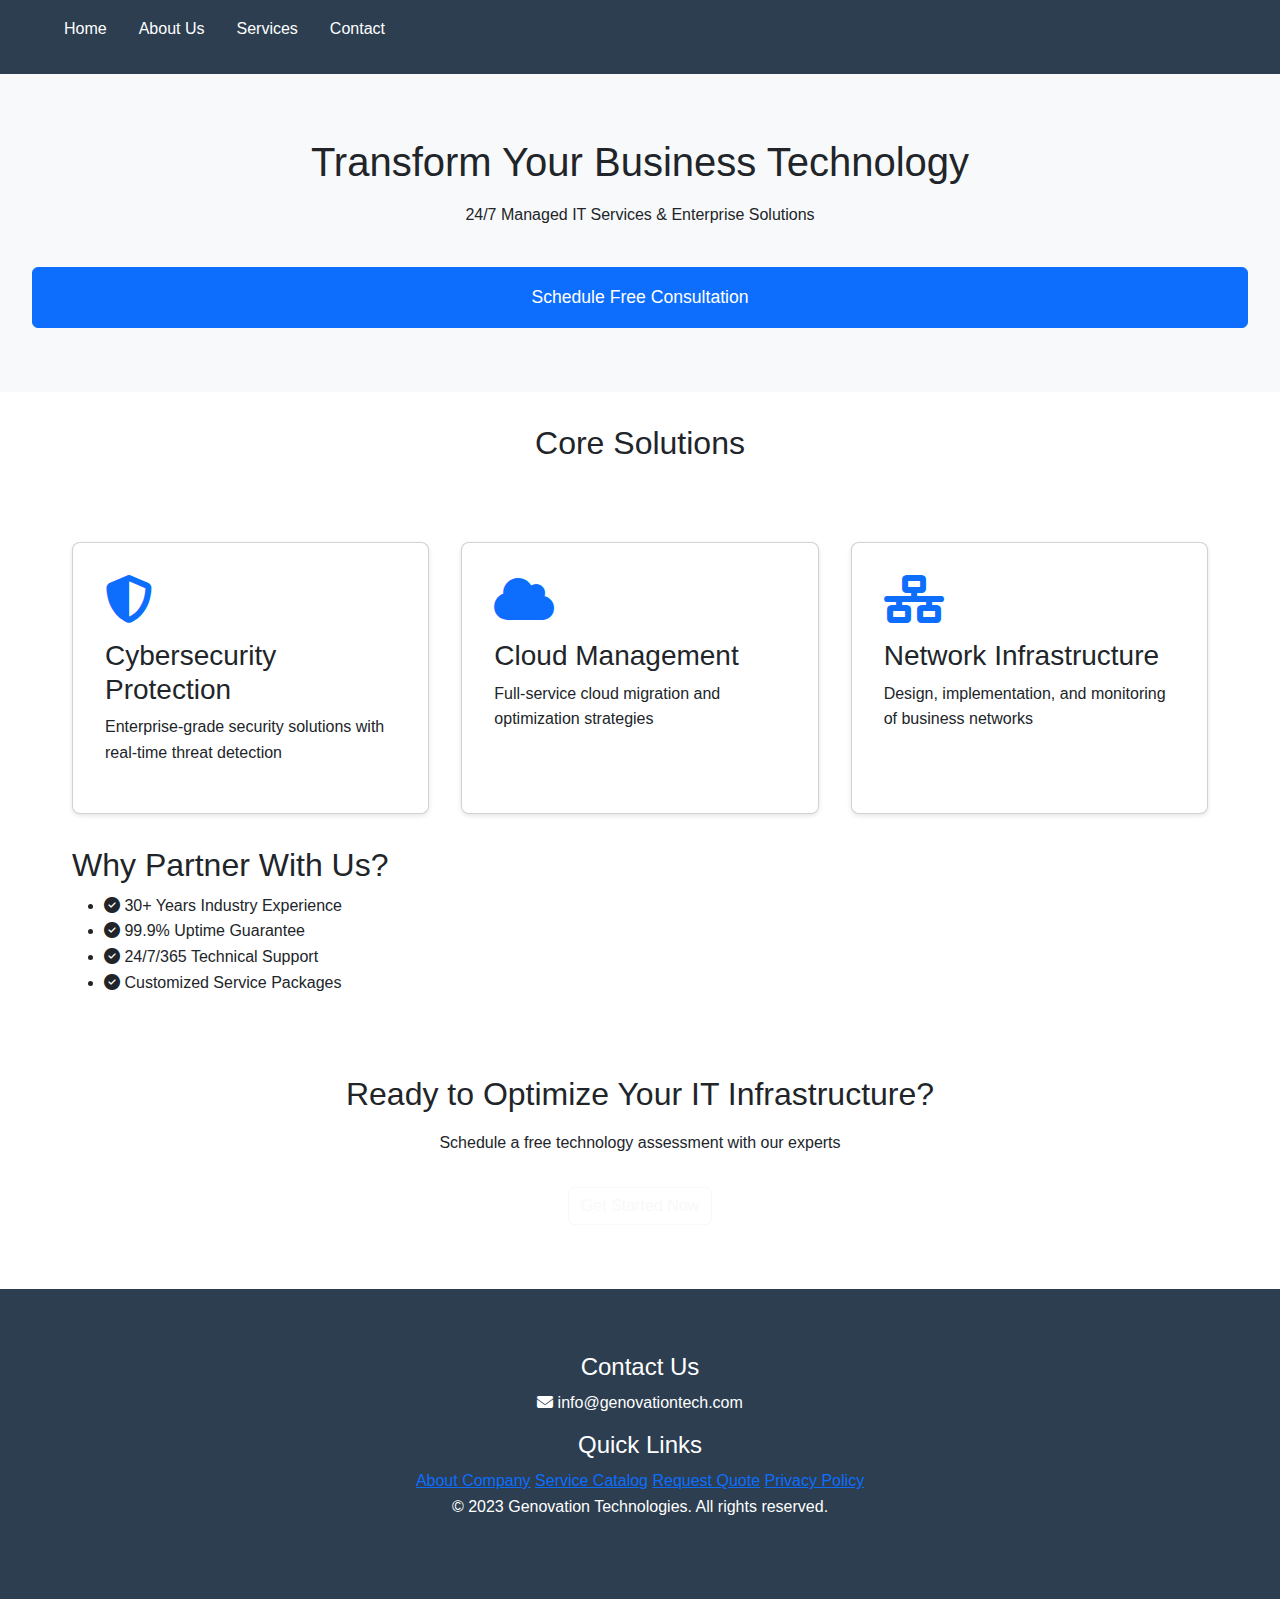
<file: index.html>
<!DOCTYPE html>
<html lang="en">
<head>
    <meta charset="UTF-8">
    <meta name="viewport" content="width=device-width, initial-scale=1.0">
    <title>Genovation Technologies</title>
    <link rel="stylesheet" href="https://cdn.jsdelivr.net/npm/bootstrap@5.3.0/dist/css/bootstrap.min.css">
    <link rel="stylesheet" href="style.css">
    <link rel="stylesheet" href="https://cdnjs.cloudflare.com/ajax/libs/font-awesome/6.4.0/css/all.min.css">
</head>
<body>
    <nav class="navbar">
        <ul>
            <li><a href="index.html">Home</a></li>
            <li><a href="about.html">About Us</a></li>
            <li><a href="services.html">Services</a></li>
            <li><a href="contact.html">Contact</a></li>
        </ul>
    </nav>

    <section class="hero">
        <div class="hero-content">
            <h1>Transform Your Business Technology</h1>
            <p class="mt-3">24/7 Managed IT Services & Enterprise Solutions</p>
            <a href="contact.html" class="btn btn-primary mt-4">Schedule Free Consultation</a>
        </div>
    </section>

    <div class="container">
        <section class="featured-services">
            <h2 class="text-center mb-5">Core Solutions</h2>
            <div class="services-grid">
                <div class="card">
                    <i class="fas fa-shield-alt fa-3x text-primary"></i>
                    <h3 class="mt-3">Cybersecurity Protection</h3>
                    <p>Enterprise-grade security solutions with real-time threat detection</p>
                </div>
                <div class="card">
                    <i class="fas fa-cloud fa-3x text-primary"></i>
                    <h3 class="mt-3">Cloud Management</h3>
                    <p>Full-service cloud migration and optimization strategies</p>
                </div>
                <div class="card">
                    <i class="fas fa-network-wired fa-3x text-primary"></i>
                    <h3 class="mt-3">Network Infrastructure</h3>
                    <p>Design, implementation, and monitoring of business networks</p>
                </div>
            </div>
        </section>

        <section class="why-choose mt-6">
            <div class="row align-items-center">
                <div class="col-md-6">
                    <h2>Why Partner With Us?</h2>
                    <ul class="benefits-list">
                        <li><i class="fas fa-check-circle"></i> 30+ Years Industry Experience</li>
                        <li><i class="fas fa-check-circle"></i> 99.9% Uptime Guarantee</li>
                        <li><i class="fas fa-check-circle"></i> 24/7/365 Technical Support</li>
                        <li><i class="fas fa-check-circle"></i> Customized Service Packages</li>
                    </ul>
                </div>

            </div>
        </section>

        
    </div>

    <section class="cta-banner mt-6">
        <div class="container text-center">
            <h2>Ready to Optimize Your IT Infrastructure?</h2>
            <p class="mt-3">Schedule a free technology assessment with our experts</p>
            <a href="contact.html" class="btn btn-outline-light mt-3">Get Started Now</a>
        </div>
    </section>

    <footer>
        <div class="container">
            <div class="footer-content">
                <div class="footer-info">
                    <h4>Contact Us</h4>
                    <p><i class="fas fa-envelope"></i> info@genovationtech.com</p>
                </div>
                <div class="footer-links">
                    <h4>Quick Links</h4>
                    <a href="about.html">About Company</a>
                    <a href="services.html">Service Catalog</a>
                    <a href="contact.html">Request Quote</a>
                    <a href="privacy.html">Privacy Policy</a>
                </div>
            </div>
            <p class="copyright">&copy; 2023 Genovation Technologies. All rights reserved.</p>
        </div>
    </footer>
</body>
</html>
</file>
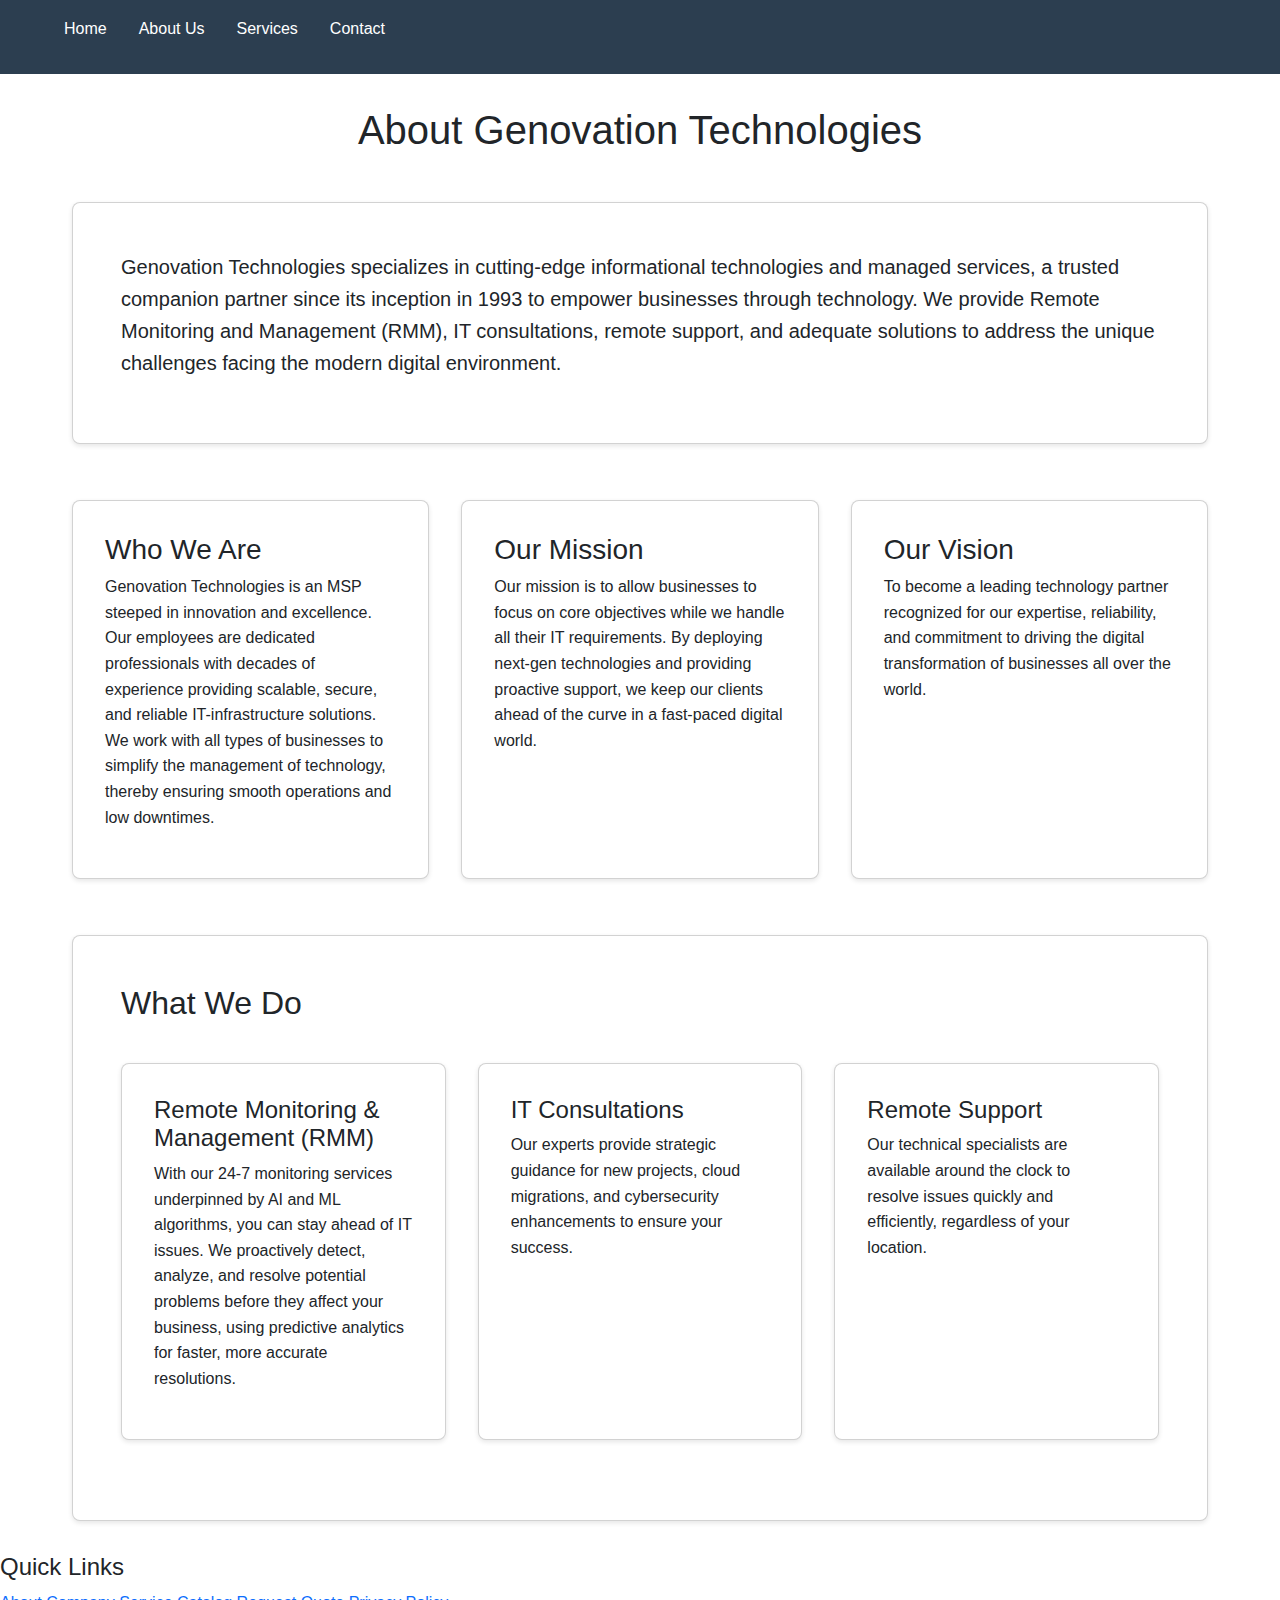
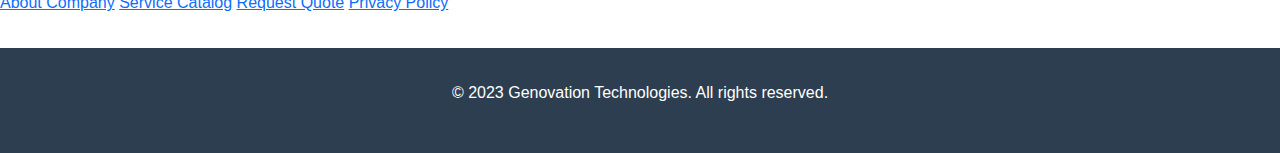
<file: about.html>
<!DOCTYPE html>
<html lang="en">
<head>
    <meta charset="UTF-8">
    <meta name="viewport" content="width=device-width, initial-scale=1.0">
    <title>About Us - Genovation Technologies</title>
    <link rel="stylesheet" href="https://cdn.jsdelivr.net/npm/bootstrap@5.3.0/dist/css/bootstrap.min.css">
    <link rel="stylesheet" href="style.css">
</head>
<body>
    <nav class="navbar">
        <ul>
            <li><a href="index.html">Home</a></li>
            <li><a href="about.html">About Us</a></li>
            <li><a href="services.html">Services</a></li>
            <li><a href="contact.html">Contact</a></li>
        </ul>
    </nav>

    <div class="container">
        <h1 class="text-center mb-5">About Genovation Technologies</h1>
        
        <div class="card mb-4">
            <div class="card-body">
                <p class="lead">Genovation Technologies specializes in cutting-edge informational technologies and managed services, a trusted companion partner since its inception in 1993 to empower businesses through technology. We provide Remote Monitoring and Management (RMM), IT consultations, remote support, and adequate solutions to address the unique challenges facing the modern digital environment.</p>
            </div>
        </div>

        <div class="services-grid">
            <div class="card">
                <h3>Who We Are</h3>
                <p>Genovation Technologies is an MSP steeped in innovation and excellence. Our employees are dedicated professionals with decades of experience providing scalable, secure, and reliable IT-infrastructure solutions. We work with all types of businesses to simplify the management of technology, thereby ensuring smooth operations and low downtimes.</p>
            </div>

            <div class="card">
                <h3>Our Mission</h3>
                <p>Our mission is to allow businesses to focus on core objectives while we handle all their IT requirements. By deploying next-gen technologies and providing proactive support, we keep our clients ahead of the curve in a fast-paced digital world.</p>
            </div>

            <div class="card">
                <h3>Our Vision</h3>
                <p>To become a leading technology partner recognized for our expertise, reliability, and commitment to driving the digital transformation of businesses all over the world.</p>
            </div>
        </div>

        <div class="card mt-4">
            <div class="card-body">
                <h2>What We Do</h2>
                <div class="services-grid">
                    <div class="card">
                        <h4>Remote Monitoring & Management (RMM)</h4>
                        <p>With our 24-7 monitoring services underpinned by AI and ML algorithms, you can stay ahead of IT issues. We proactively detect, analyze, and resolve potential problems before they affect your business, using predictive analytics for faster, more accurate resolutions.</p>
                    </div>
                    <div class="card">
                        <h4>IT Consultations</h4>
                        <p>Our experts provide strategic guidance for new projects, cloud migrations, and cybersecurity enhancements to ensure your success.</p>
                    </div>
                    <div class="card">
                        <h4>Remote Support</h4>
                        <p>Our technical specialists are available around the clock to resolve issues quickly and efficiently, regardless of your location.</p>
                    </div>
                </div>
            </div>
        </div>
    </div>
    <div class="footer-links">
        <h4>Quick Links</h4>
        <a href="about.html">About Company</a>
        <a href="services.html">Service Catalog</a>
        <a href="contact.html">Request Quote</a>
        <a href="privacy.html">Privacy Policy</a>
    </div>
    <footer>
        <p>&copy; 2023 Genovation Technologies. All rights reserved.</p>

    </footer>
</body>
</html>
</file>
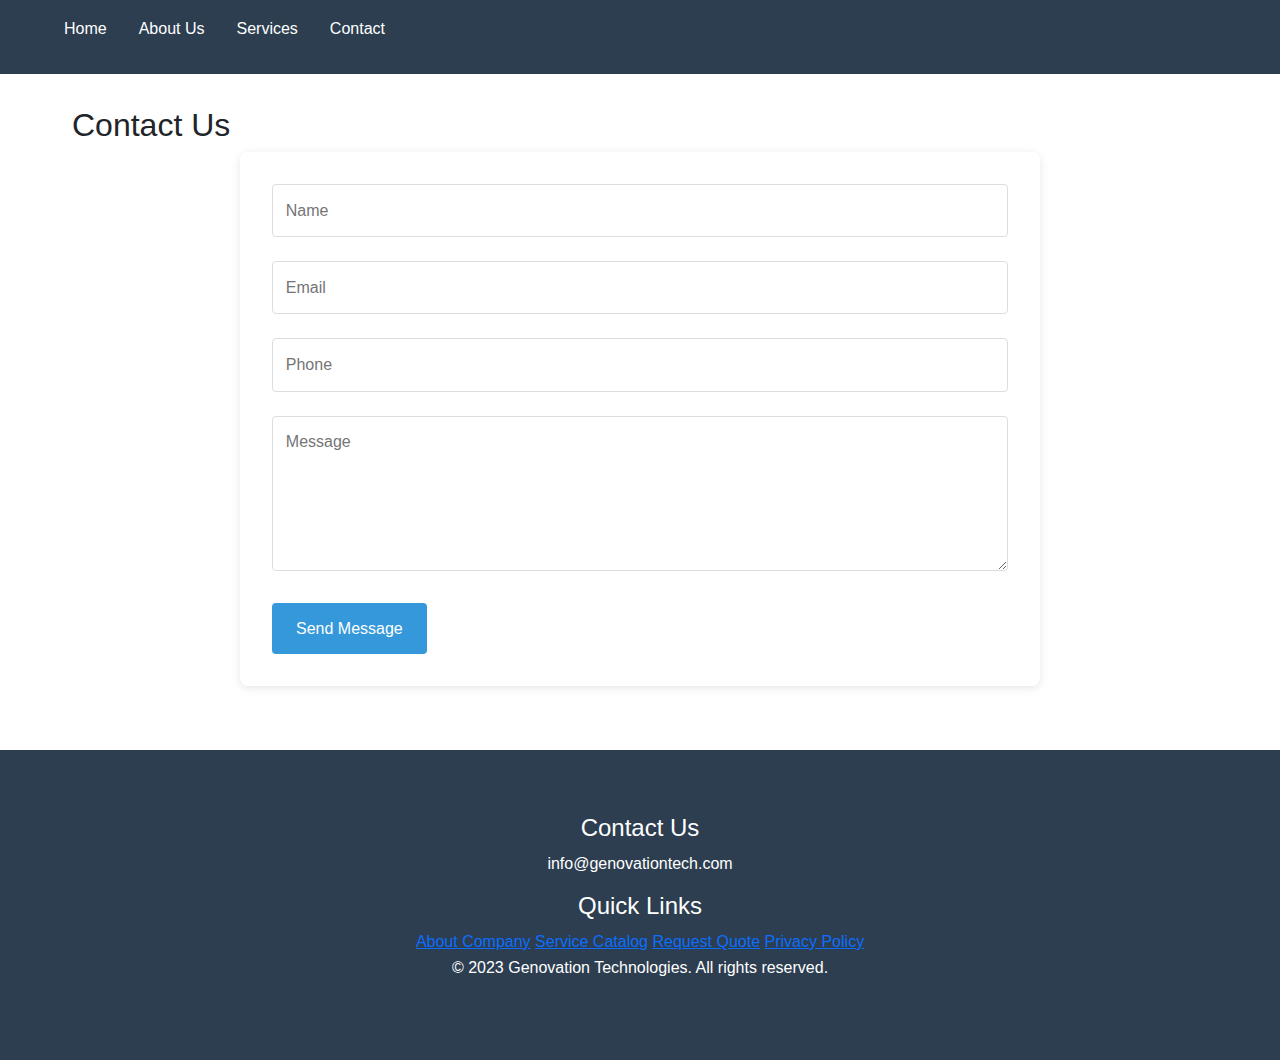
<file: contact.html>
<!DOCTYPE html>
<html lang="en">
<head>
    <meta charset="UTF-8">
    <meta name="viewport" content="width=device-width, initial-scale=1.0">
    <title>About Us - Genovation Technologies</title>
    <link rel="stylesheet" href="https://cdn.jsdelivr.net/npm/bootstrap@5.3.0/dist/css/bootstrap.min.css">
    <link rel="stylesheet" href="style.css">
</head>
<body>
    <nav class="navbar">
        <ul>
            <li><a href="index.html">Home</a></li>
            <li><a href="about.html">About Us</a></li>
            <li><a href="services.html">Services</a></li>
            <li><a href="contact.html">Contact</a></li>
        </ul>
    </nav>
<!-- Same header/nav/footer as index.html -->
<div class="container">
    <h2>Contact Us</h2>
    <form class="contact-form" action="https://formspree.io/f/mgvokgnd" method="POST">
        <div class="form-group">
            <input type="text" name="name" placeholder="Name" required>
        </div>
        <div class="form-group">
            <input type="email" name="email" placeholder="Email" required>
        </div>
        <div class="form-group">
            <input type="tel" name="phone" placeholder="Phone">
        </div>
        <div class="form-group">
            <textarea name="message" placeholder="Message" rows="5" required></textarea>
        </div>
        <button type="submit">Send Message</button>
    </form>
</div>
<footer>
    <div class="container">
        <div class="footer-content">
            <div class="footer-info">
                <h4>Contact Us</h4>
                <p><i class="fas fa-envelope"></i> info@genovationtech.com</p>
            </div>
            <div class="footer-links">
                <h4>Quick Links</h4>
                <a href="about.html">About Company</a>
                <a href="services.html">Service Catalog</a>
                <a href="contact.html">Request Quote</a>
                <a href="privacy.html">Privacy Policy</a>
            </div>
        </div>
        <p class="copyright">&copy; 2023 Genovation Technologies. All rights reserved.</p>
    </div>
</footer>
</body>
</html>
</file>
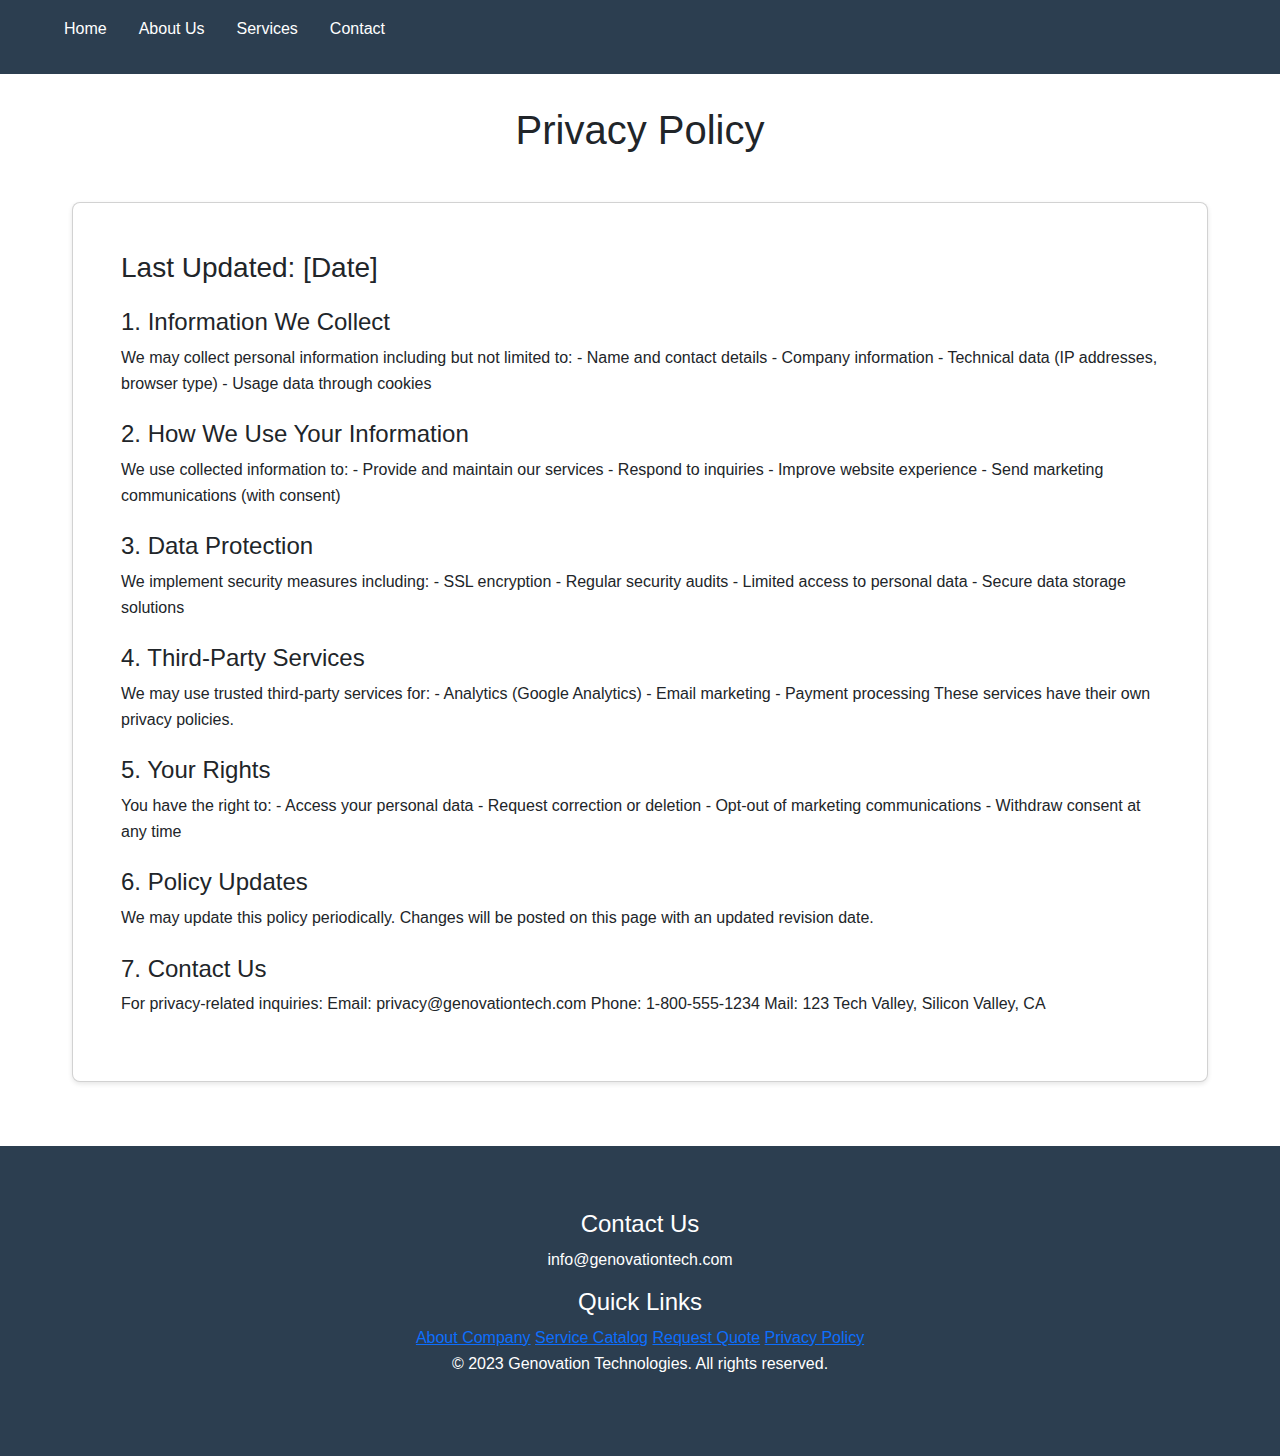
<file: privacy.html>
<!DOCTYPE html>
<html lang="en">
<head>
    <meta charset="UTF-8">
    <meta name="viewport" content="width=device-width, initial-scale=1.0">
    <title>Privacy Policy - Genovation Technologies</title>
    <link rel="stylesheet" href="https://cdn.jsdelivr.net/npm/bootstrap@5.3.0/dist/css/bootstrap.min.css">
    <link rel="stylesheet" href="style.css">
</head>
<body>
    <nav class="navbar">
        <ul>
            <li><a href="index.html">Home</a></li>
            <li><a href="about.html">About Us</a></li>
            <li><a href="services.html">Services</a></li>
            <li><a href="contact.html">Contact</a></li>
        </ul>
    </nav>

    <div class="container">
        <h1 class="text-center mb-5">Privacy Policy</h1>
        
        <div class="card">
            <div class="card-body">
                <h3>Last Updated: [Date]</h3>
                
                <h4 class="mt-4">1. Information We Collect</h4>
                <p>We may collect personal information including but not limited to:
                    - Name and contact details
                    - Company information
                    - Technical data (IP addresses, browser type)
                    - Usage data through cookies</p>

                <h4 class="mt-4">2. How We Use Your Information</h4>
                <p>We use collected information to:
                    - Provide and maintain our services
                    - Respond to inquiries
                    - Improve website experience
                    - Send marketing communications (with consent)</p>

                <h4 class="mt-4">3. Data Protection</h4>
                <p>We implement security measures including:
                    - SSL encryption
                    - Regular security audits
                    - Limited access to personal data
                    - Secure data storage solutions</p>

                <h4 class="mt-4">4. Third-Party Services</h4>
                <p>We may use trusted third-party services for:
                    - Analytics (Google Analytics)
                    - Email marketing
                    - Payment processing
                    These services have their own privacy policies.</p>

                <h4 class="mt-4">5. Your Rights</h4>
                <p>You have the right to:
                    - Access your personal data
                    - Request correction or deletion
                    - Opt-out of marketing communications
                    - Withdraw consent at any time</p>

                <h4 class="mt-4">6. Policy Updates</h4>
                <p>We may update this policy periodically. Changes will be posted on this page with an updated revision date.</p>

                <h4 class="mt-4">7. Contact Us</h4>
                <p>For privacy-related inquiries:
                    Email: privacy@genovationtech.com
                    Phone: 1-800-555-1234
                    Mail: 123 Tech Valley, Silicon Valley, CA</p>
            </div>
        </div>
    </div>

    <footer>
        <div class="container">
            <div class="footer-content">
                <div class="footer-info">
                    <h4>Contact Us</h4>
                    
                    <p><i class="fas fa-envelope"></i> info@genovationtech.com</p>
                </div>
                <div class="footer-links">
                    <h4>Quick Links</h4>
                    <a href="about.html">About Company</a>
                    <a href="services.html">Service Catalog</a>
                    <a href="contact.html">Request Quote</a>
                    <a href="privacy.html">Privacy Policy</a>
                </div>
            </div>
            <p class="copyright">&copy; 2023 Genovation Technologies. All rights reserved.</p>
        </div>
    </footer>
</body>
</html>
</file>
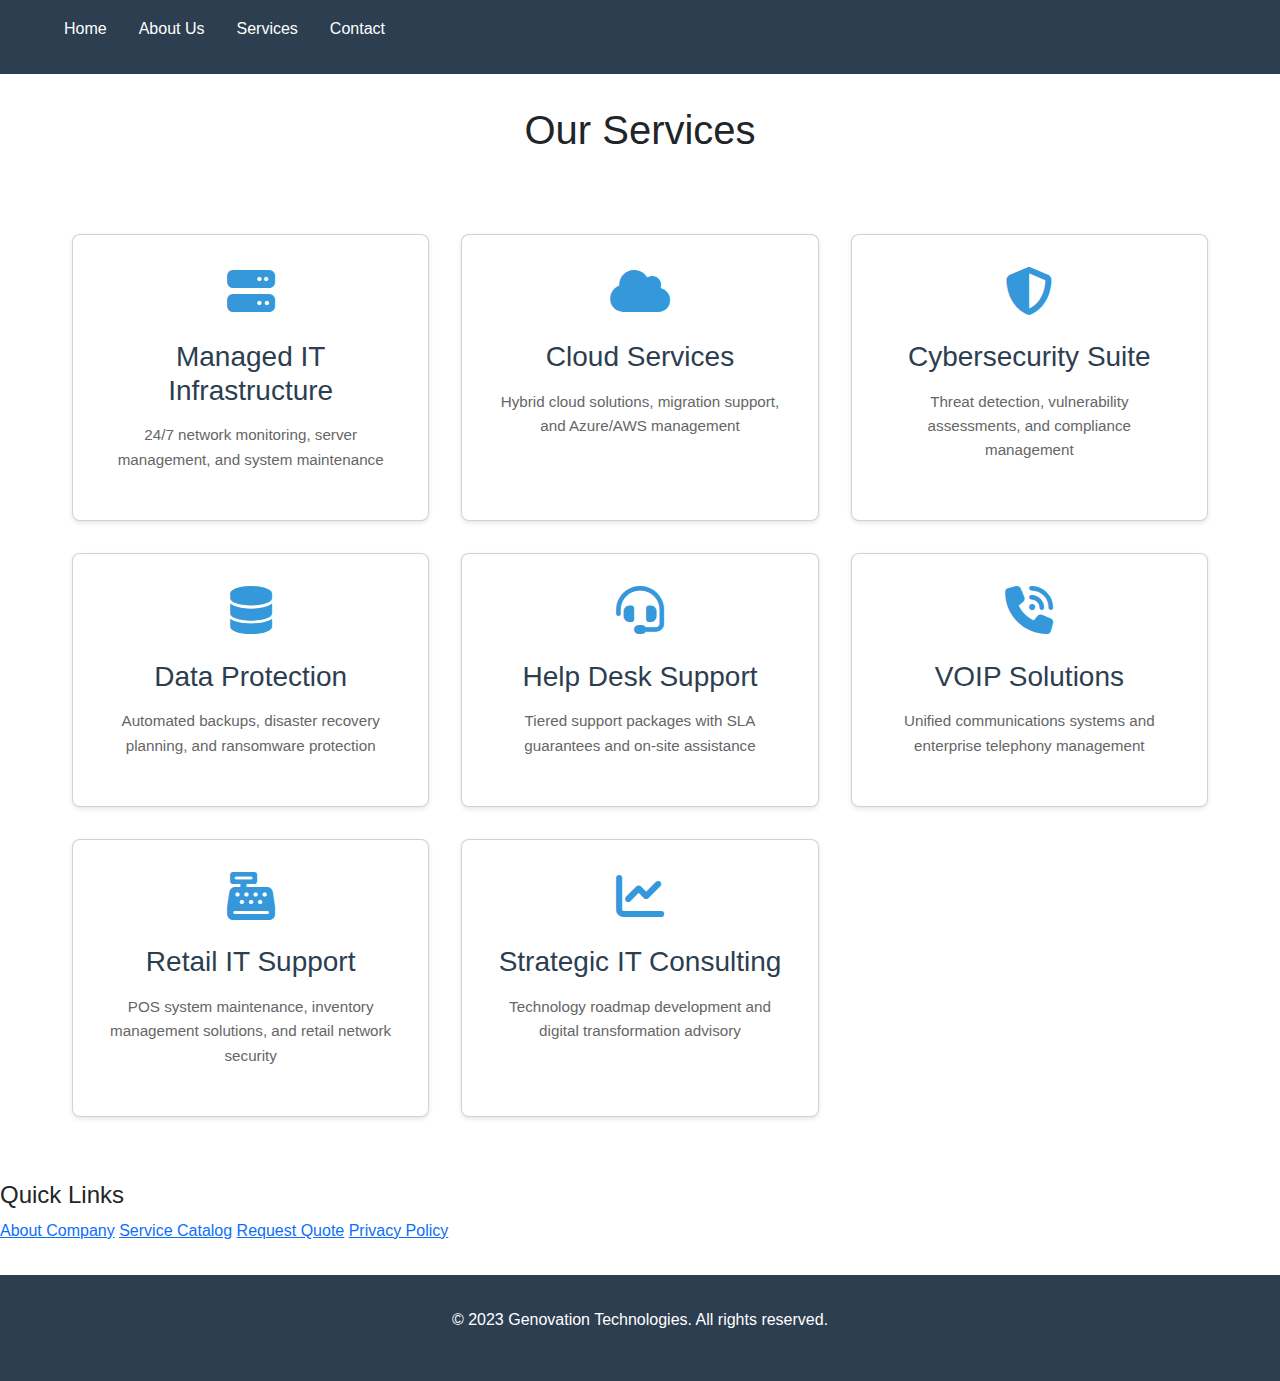
<file: services.html>
<!DOCTYPE html>
<html lang="en">
<head>
    <meta charset="UTF-8">
    <meta name="viewport" content="width=device-width, initial-scale=1.0">
    <title>Services - Genovation Technologies</title>
    <link rel="stylesheet" href="https://cdn.jsdelivr.net/npm/bootstrap@5.3.0/dist/css/bootstrap.min.css">
    <link rel="stylesheet" href="https://cdnjs.cloudflare.com/ajax/libs/font-awesome/6.4.0/css/all.min.css">
    <link rel="stylesheet" href="style.css">
</head>
<body>
    <nav class="navbar">
        <ul>
            <li><a href="index.html">Home</a></li>
            <li><a href="about.html">About Us</a></li>
            <li><a href="services.html">Services</a></li>
            <li><a href="contact.html">Contact</a></li>
        </ul>
    </nav>

    <div class="container">
        <h1 class="text-center mb-5">Our Services</h1>
        
        <div class="services-grid">
            <!-- Managed IT Infrastructure -->
            <div class="card service-card">
                <div class="service-icon">
                    <i class="fas fa-server fa-3x"></i>
                </div>
                <h3>Managed IT Infrastructure</h3>
                <p>24/7 network monitoring, server management, and system maintenance</p>
            </div>

            <!-- Cloud Services -->
            <div class="card service-card">
                <div class="service-icon">
                    <i class="fas fa-cloud fa-3x"></i>
                </div>
                <h3>Cloud Services</h3>
                <p>Hybrid cloud solutions, migration support, and Azure/AWS management</p>
            </div>

            <!-- Cybersecurity Suite -->
            <div class="card service-card">
                <div class="service-icon">
                    <i class="fas fa-shield-alt fa-3x"></i>
                </div>
                <h3>Cybersecurity Suite</h3>
                <p>Threat detection, vulnerability assessments, and compliance management</p>
            </div>

            <!-- Data Protection -->
            <div class="card service-card">
                <div class="service-icon">
                    <i class="fas fa-database fa-3x"></i>
                </div>
                <h3>Data Protection</h3>
                <p>Automated backups, disaster recovery planning, and ransomware protection</p>
            </div>

            <!-- Help Desk Support -->
            <div class="card service-card">
                <div class="service-icon">
                    <i class="fas fa-headset fa-3x"></i>
                </div>
                <h3>Help Desk Support</h3>
                <p>Tiered support packages with SLA guarantees and on-site assistance</p>
            </div>

            <!-- VOIP Solutions -->
            <div class="card service-card">
                <div class="service-icon">
                    <i class="fas fa-phone-volume fa-3x"></i>
                </div>
                <h3>VOIP Solutions</h3>
                <p>Unified communications systems and enterprise telephony management</p>
            </div>

            <!-- Retail IT Support -->
            <div class="card service-card">
                <div class="service-icon">
                    <i class="fas fa-cash-register fa-3x"></i>
                </div>
                <h3>Retail IT Support</h3>
                <p>POS system maintenance, inventory management solutions, and retail network security</p>
            </div>

            <!-- Strategic IT Consulting -->
            <div class="card service-card">
                <div class="service-icon">
                    <i class="fas fa-chart-line fa-3x"></i>
                </div>
                <h3>Strategic IT Consulting</h3>
                <p>Technology roadmap development and digital transformation advisory</p>
            </div>
        </div>
    </div>
    <div class="footer-links">
        <h4>Quick Links</h4>
        <a href="about.html">About Company</a>
        <a href="services.html">Service Catalog</a>
        <a href="contact.html">Request Quote</a>
        <a href="privacy.html">Privacy Policy</a>
    </div>
    <footer>
        <p>&copy; 2023 Genovation Technologies. All rights reserved.</p>
    </footer>
</body>
</html>
</file>
<file: style.css>
:root {
  --primary: #2c3e50;
  --secondary: #3498db;
}

* {
  box-sizing: border-box;
  margin: 0;
  padding: 0;
}

body {
  font-family: 'Segoe UI', sans-serif;
  line-height: 1.6;
}

.navbar {
  background: var(--primary);
  padding: 1rem;
}

.navbar ul {
  display: flex;
  justify-content: center;
  list-style: none;
}

.navbar a {
  color: white;
  text-decoration: none;
  padding: 1rem;
  transition: color 0.3s;
}

.navbar a:hover {
  color: var(--secondary);
}

.hero {
  background: #f8f9fa;
  padding: 4rem 2rem;
  text-align: center;
}

.container {
  max-width: 1200px;
  margin: 0 auto;
  padding: 2rem;
}

.services-grid {
  display: grid;
  grid-template-columns: repeat(auto-fit, minmax(300px, 1fr));
  gap: 2rem;
  padding: 2rem 0;
}

.card {
  background: white;
  padding: 2rem;
  border-radius: 8px;
  box-shadow: 0 2px 5px rgba(0,0,0,0.1);
}

.contact-form {
  max-width: 600px;
  margin: 0 auto;
}

.form-group {
  margin-bottom: 1rem;
}

input, textarea {
  width: 100%;
  padding: 0.8rem;
  border: 1px solid #ddd;
  border-radius: 4px;
}

button {
  background: var(--secondary);
  color: white;
  padding: 0.8rem 1.5rem;
  border: none;
  border-radius: 4px;
  cursor: pointer;
}

footer {
  background: var(--primary);
  color: white;
  text-align: center;
  padding: 2rem;
  margin-top: 2rem;
}

/* Service Cards Styling */
.service-card {
  text-align: center;
  padding: 2rem;
  transition: transform 0.3s ease;
}

.service-card:hover {
  transform: translateY(-5px);
  box-shadow: 0 4px 15px rgba(0,0,0,0.1);
}

.service-icon {
  color: var(--secondary);
  margin-bottom: 1.5rem;
  transition: color 0.3s ease;
}

.service-card:hover .service-icon {
  color: var(--primary);
}

.service-card h3 {
  margin-bottom: 1rem;
  color: var(--primary);
}

.service-card p {
  color: #666;
  font-size: 0.95rem;
}

/* Responsive Grid Adjustments */
@media (max-width: 768px) {
  .services-grid {
      grid-template-columns: repeat(auto-fit, minmax(250px, 1fr));
  }
  
  .service-card {
      padding: 1.5rem;
  }
}

.contact-form {
  max-width: 800px;
  margin: 0 auto;
  padding: 2rem;
  background: white;
  border-radius: 8px;
  box-shadow: 0 2px 10px rgba(0,0,0,0.1);
}

.form-group {
  margin-bottom: 1.5rem;
}

.form-group label {
  display: block;
  margin-bottom: 0.5rem;
  color: var(--primary);
}

.form-group input,
.form-group textarea {
  width: 100%;
  padding: 0.8rem;
  border: 1px solid #ddd;
  border-radius: 4px;
  font-size: 1rem;
}

.form-group textarea {
  min-height: 150px;
  resize: vertical;
}

.btn-primary {
  width: 100%;
  padding: 1rem;
  font-size: 1.1rem;
}

/* Adjust button size */
.btn-consultation {
  padding: 0.6rem 1.2rem;
  font-size: 1rem;
  width: auto;
  display: inline-block;
  margin-top: 1.5rem;
}
</file>
